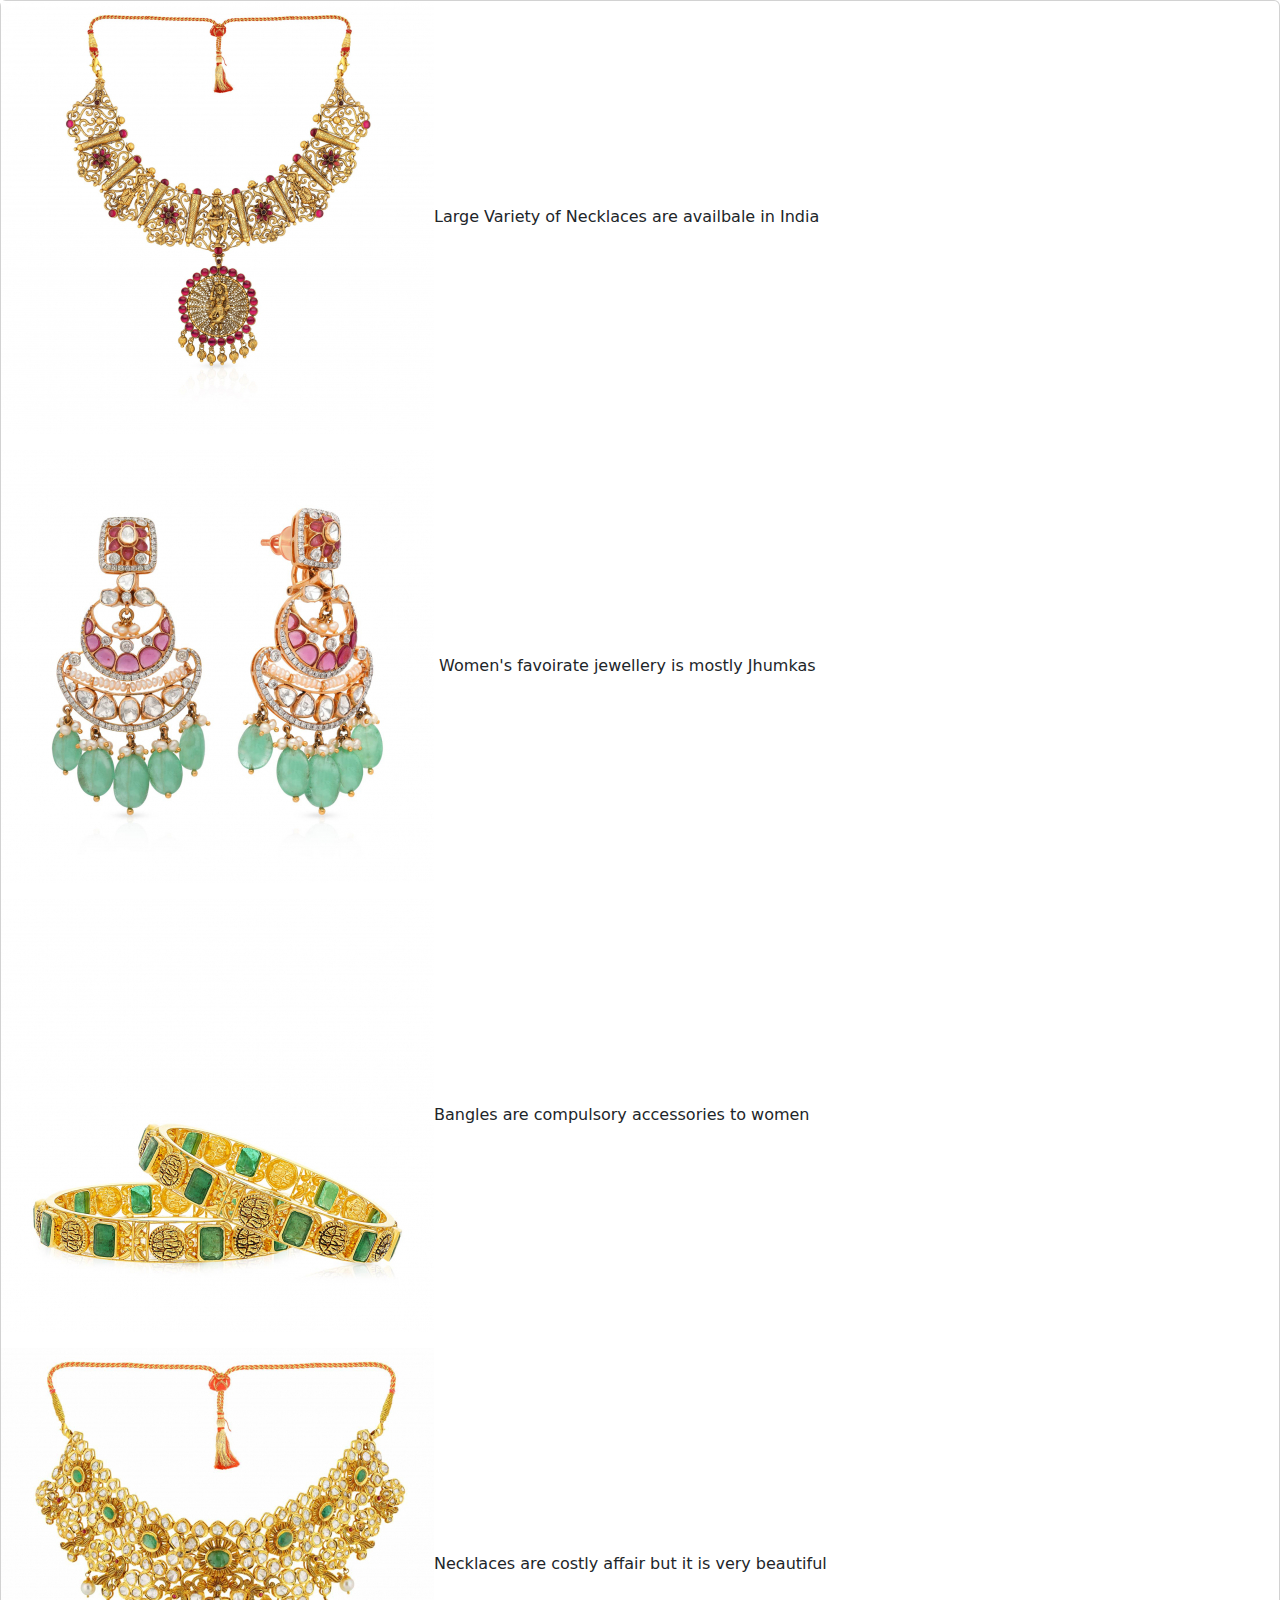
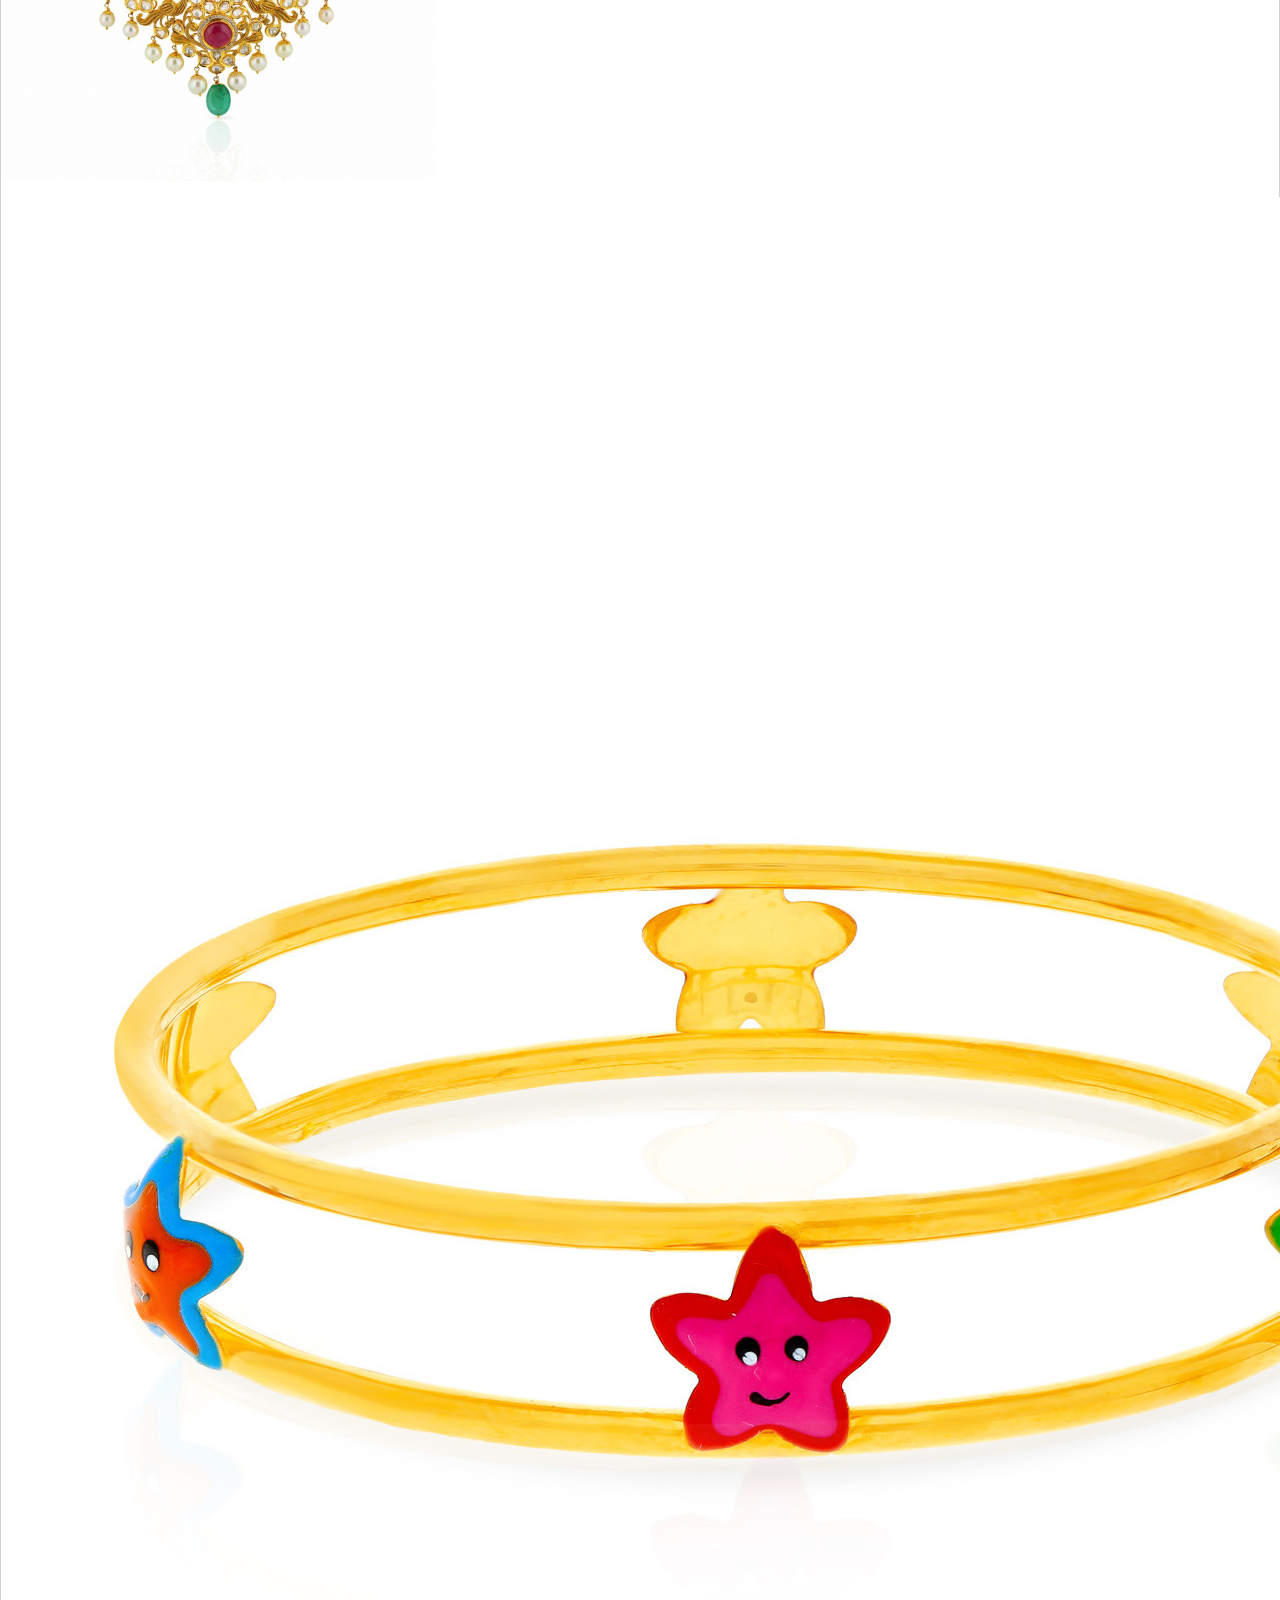
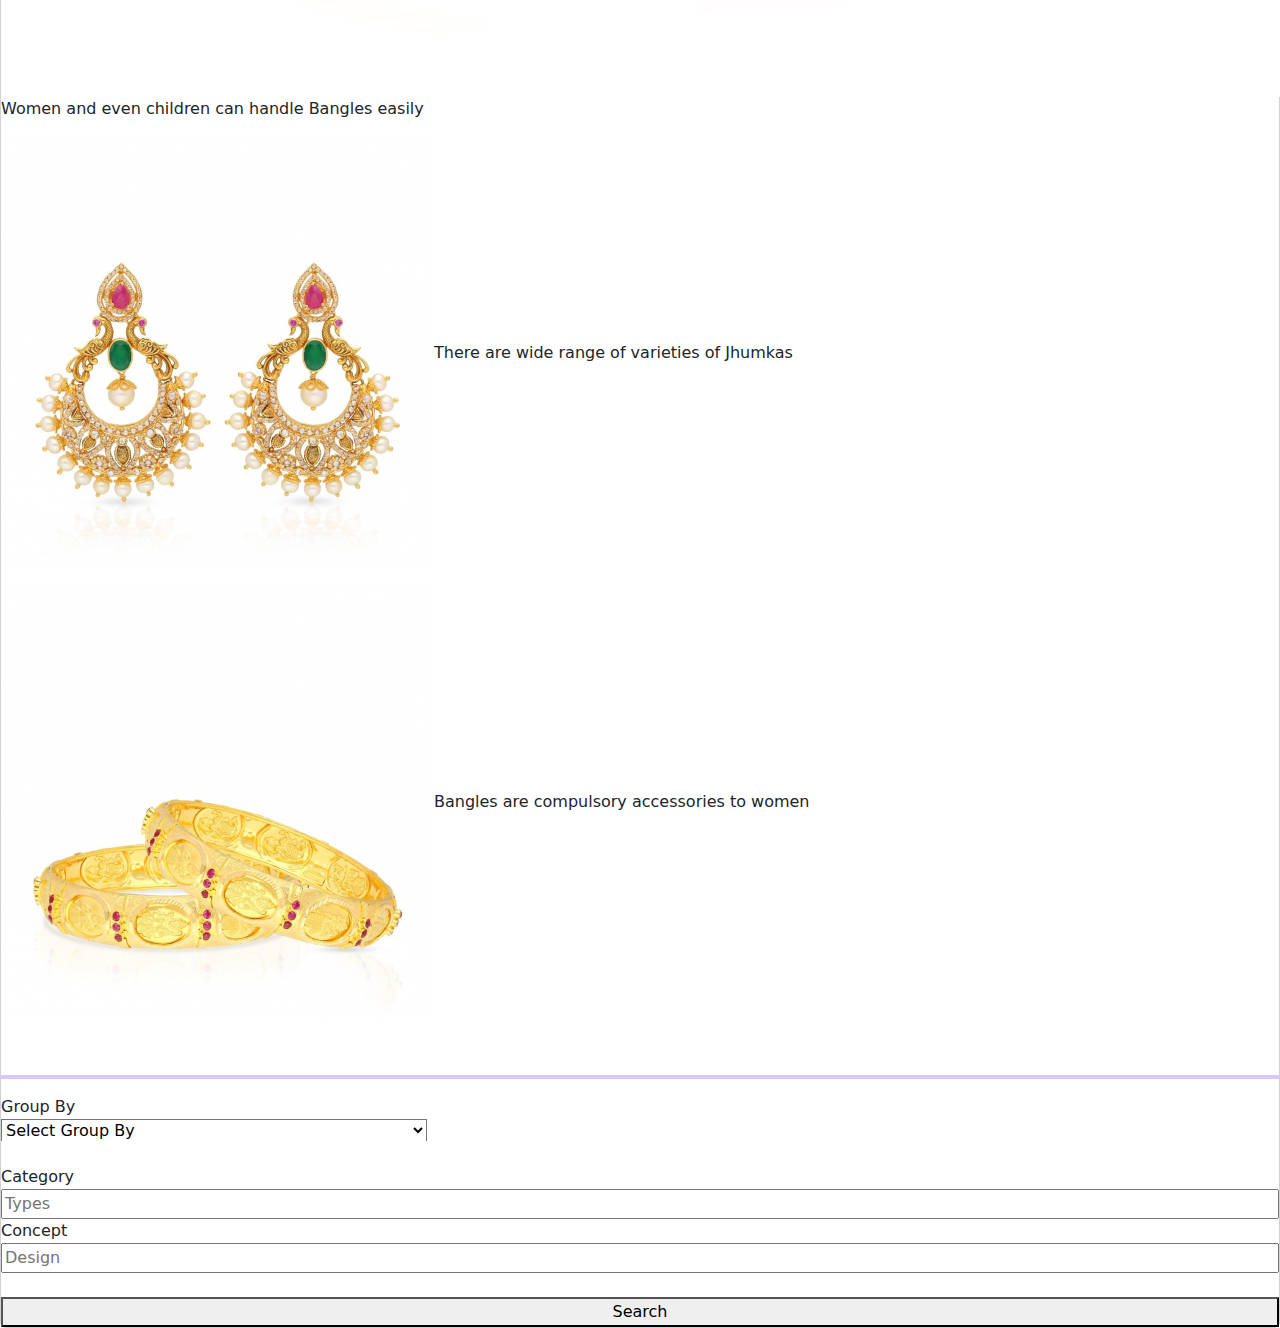
<file: bangles.html>
<!DOCTYPE html>
<html lang="en">
<head>
    <meta charset="UTF-8">
    <meta name="viewport" content="width=device-width, initial-scale=1.0">
    <link href="https://cdn.jsdelivr.net/npm/bootstrap@5.3.0/dist/css/bootstrap.min.css" rel="stylesheet">
    <link rel="stylesheet" type="text/css" href="style2.css">
  <script src="https://cdn.jsdelivr.net/npm/bootstrap@5.3.0/dist/js/bootstrap.bundle.min.js"></script>
    <title>Bangles</title>
</head>
<body>
    <div class="card">

          <p class="text1">
            <img src="1.jpg" alt="jewlery">Large Variety of Necklaces are availbale in India
          </p>
    
          <p class="text2">
            <img src="2.jpg" alt="jewlery"> Women's favoirate jewellery is mostly Jhumkas
          </p>
    
          <p class="text3">
            <img src="3.jpg" alt="jewlery">Bangles are compulsory accessories to women
          </p>
    
          <p class="text4">
            <img src="4.jpg" alt="jewlery">Necklaces are costly affair but it is very beautiful
          </p>
    
          <p class="text5">
            <img src="5.jpg" alt="jewlery">Women and even children can handle Bangles easily
          </p>
    
          <p class="text6">
            <img src="6.jpg" alt="jewlery">There are wide range of varieties of Jhumkas
          </p>
    
          <p class="text7">
            <img src="7.jpg" alt="jewlery">Bangles are compulsory accessories to women
          </p>
          <br>
          <hr class="hr2">
          <label for="html">Group By</label>
          <select class="col-md-4" id="cartlist" onchange="showLoader('10%'); priceCost();clearFun();hideLoader();">
            <option>Select Group By</option>
            <option value="text">Gold</option>
            <option value="text">Silver</option>
            <option value="text">Diamond</option>
            <option value="text">Platinum</option>
           </select>
          <br>
          <label for="html">Category</label>
          <input type="text" id="product" name="productNo" placeholder="Types">
          <label for="html">Concept</label>
          <input type="text" id="product" name="productNo" placeholder="Design">
          <br>
          <button type="button" onclick="alert('Please Search GroupBy')">Search</button>
    
    
        </div>
</body>
</html>
</file>
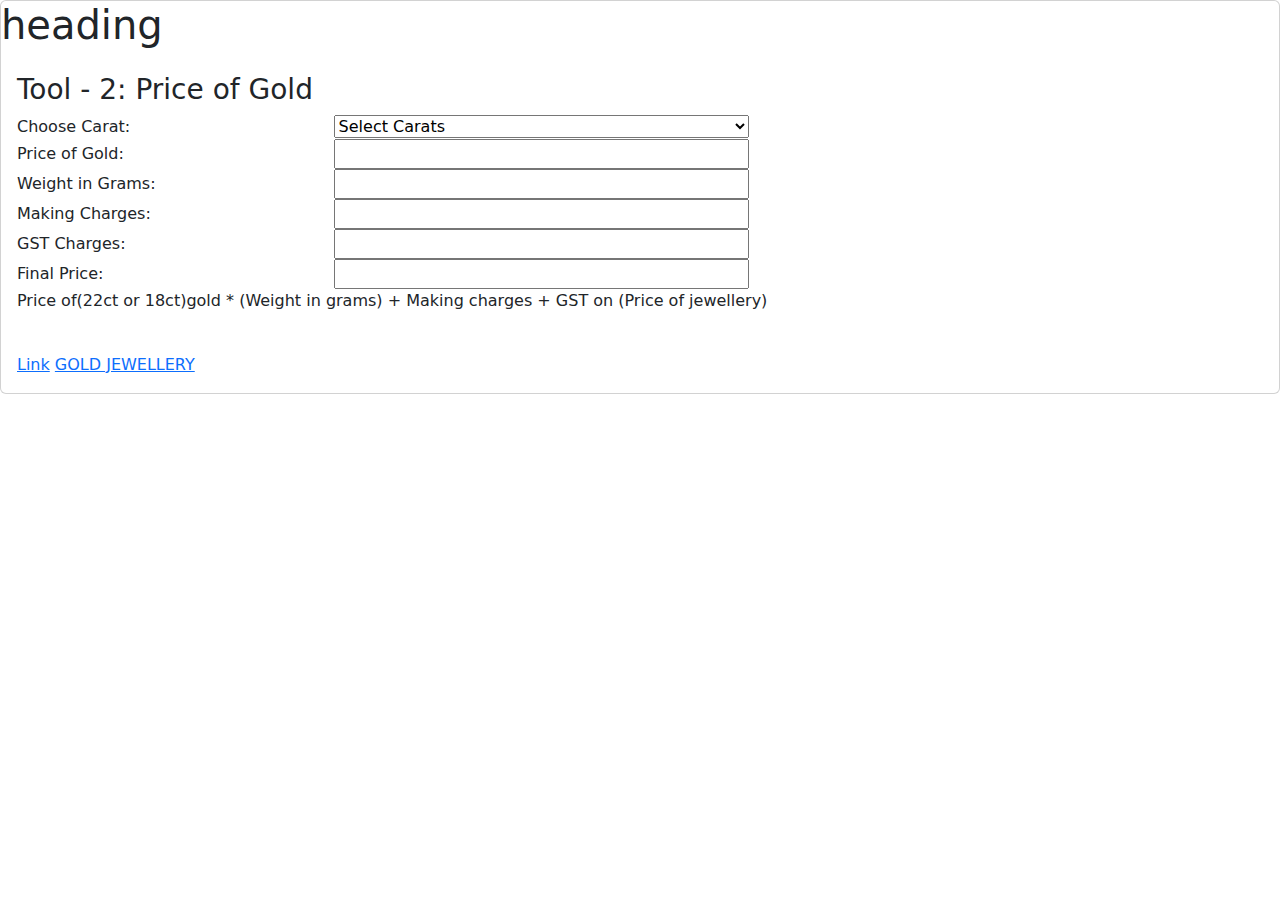
<file: index2.html>
<!DOCTYPE html>
<html lang="en">
<head>
  <meta charset="UTF-8">
  <meta name="viewport" content="width=device-width, initial-scale=1.0">
  <link href="https://cdn.jsdelivr.net/npm/bootstrap@5.3.0/dist/css/bootstrap.min.css" rel="stylesheet">
     <script src="https://cdn.jsdelivr.net/npm/bootstrap@5.3.0/dist/js/bootstrap.bundle.min.js">
     </script>
   
   <script type="text/javascript" src="script.js"></script>
  <title>Document</title>
</head>
<body>
  <div class="card">
    <h1>heading</h1>
    <div class="card-body">
  <form class="form2">
    <h3>Tool - 2: Price of Gold</h3>
 
    <label class="col-md-3">Choose Carat:</label>
    <select class="col-md-4" id="cartlist" onchange="showLoader('10%'); priceCost1();clearFun();hideLoader();">
      <option>Select Carats</option>
      <option value="24">24</option>
      <option value="22">22</option>
      <option value="20">20</option>
      <option value="18">18</option>
    </select>
    <br>
 
    <label class="col-md-3">Price of Gold:</label>
    <input class="col-md-4" type="text" id="pricein" onkeyup="priceCost1()">
    <br>
 
    <label class="col-md-3">Weight in Grams:</label>
    <input type="text" id="result" class="col-md-4">
 
    <br>
    <label class="col-md-3">Making Charges:</label>
    <input type="text" id="result" class="col-md-4">
    
    <br>
    <label class="col-md-3">GST Charges:</label>
    <input type="text" id="result" class="col-md-4">
 
    <br>
    <label class="col-md-3">Final Price:</label>
    <input type="text" id="result" class="col-md-4">
    <br>
    <p> Price of(22ct or 18ct)gold * (Weight in grams) + Making charges + GST on (Price of jewellery)</p>
    <br>
  </form>
  <a href="javascript:void(0)">Link</a>
  <a href="javascript:void(0);" onclick="showOrHideCategory('jewellery');">GOLD JEWELLERY</a>
  
</div>
</div>
</body>
</html>
</file>
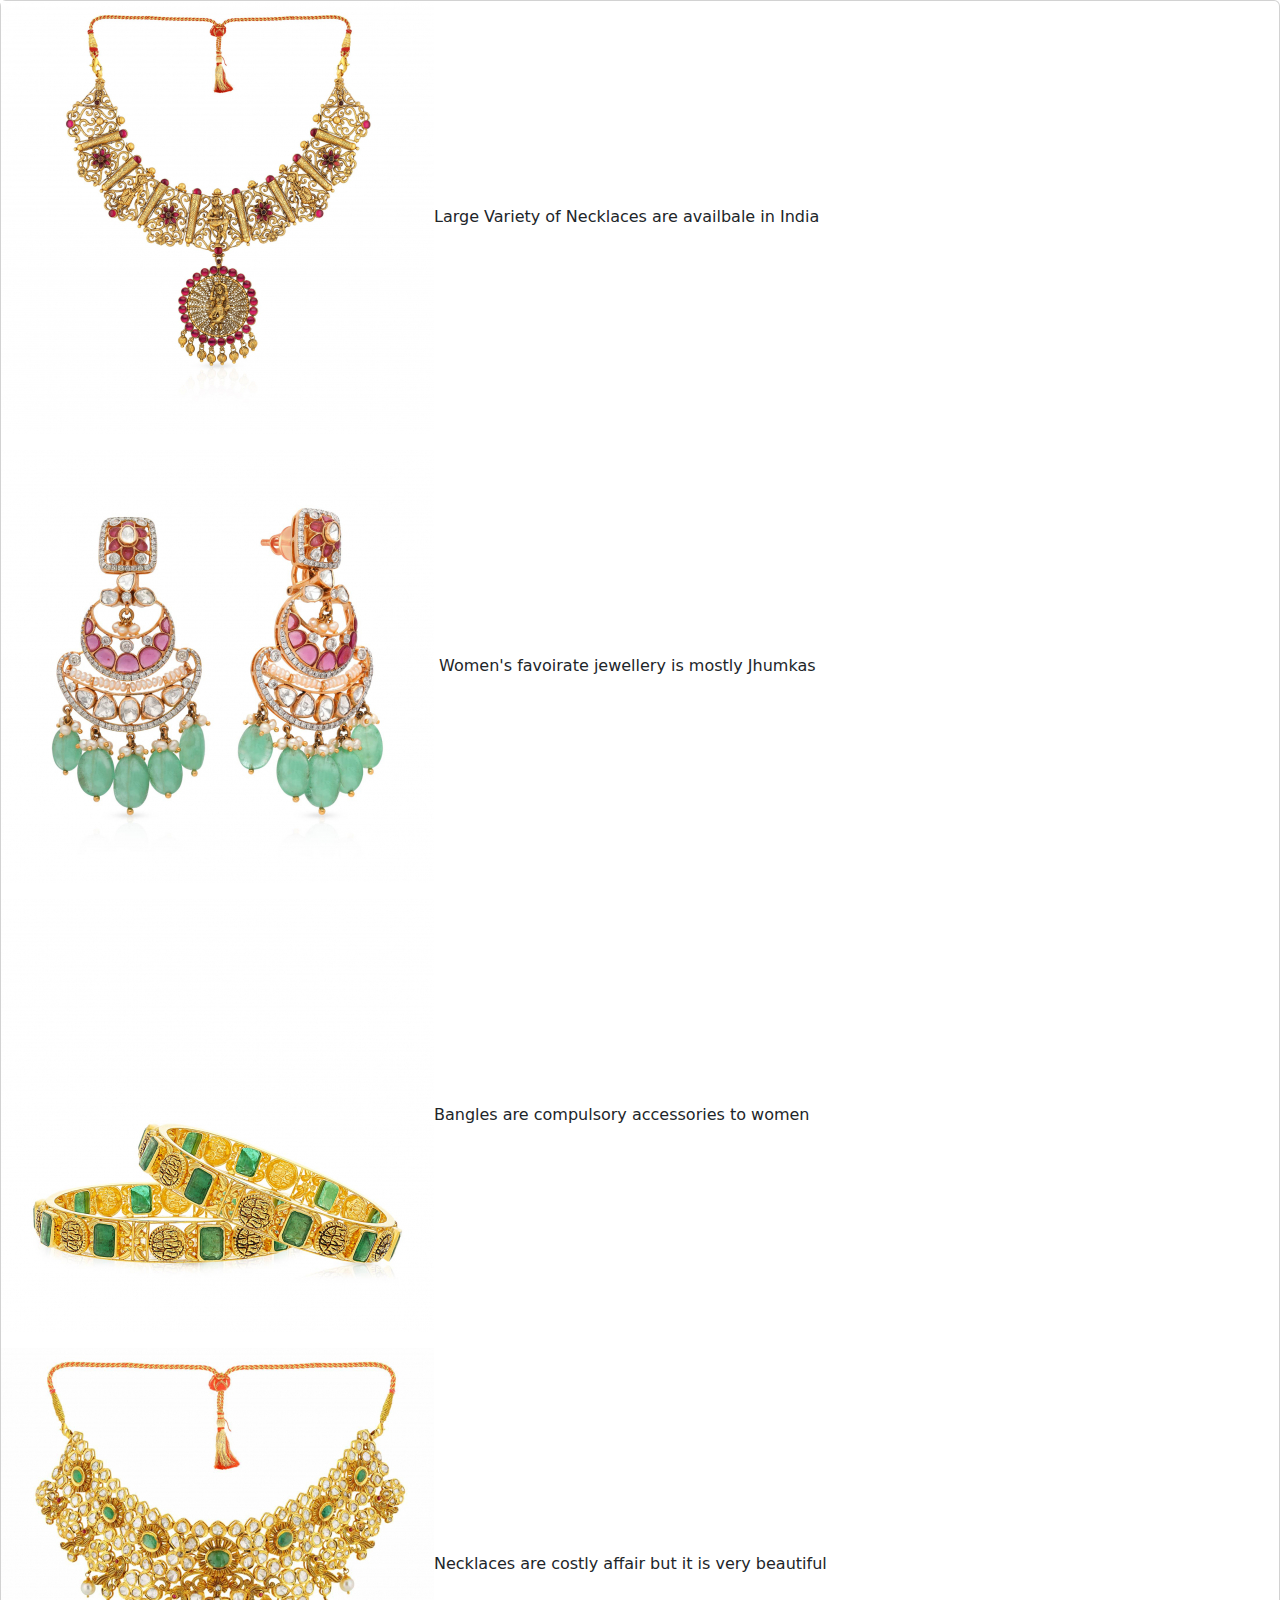
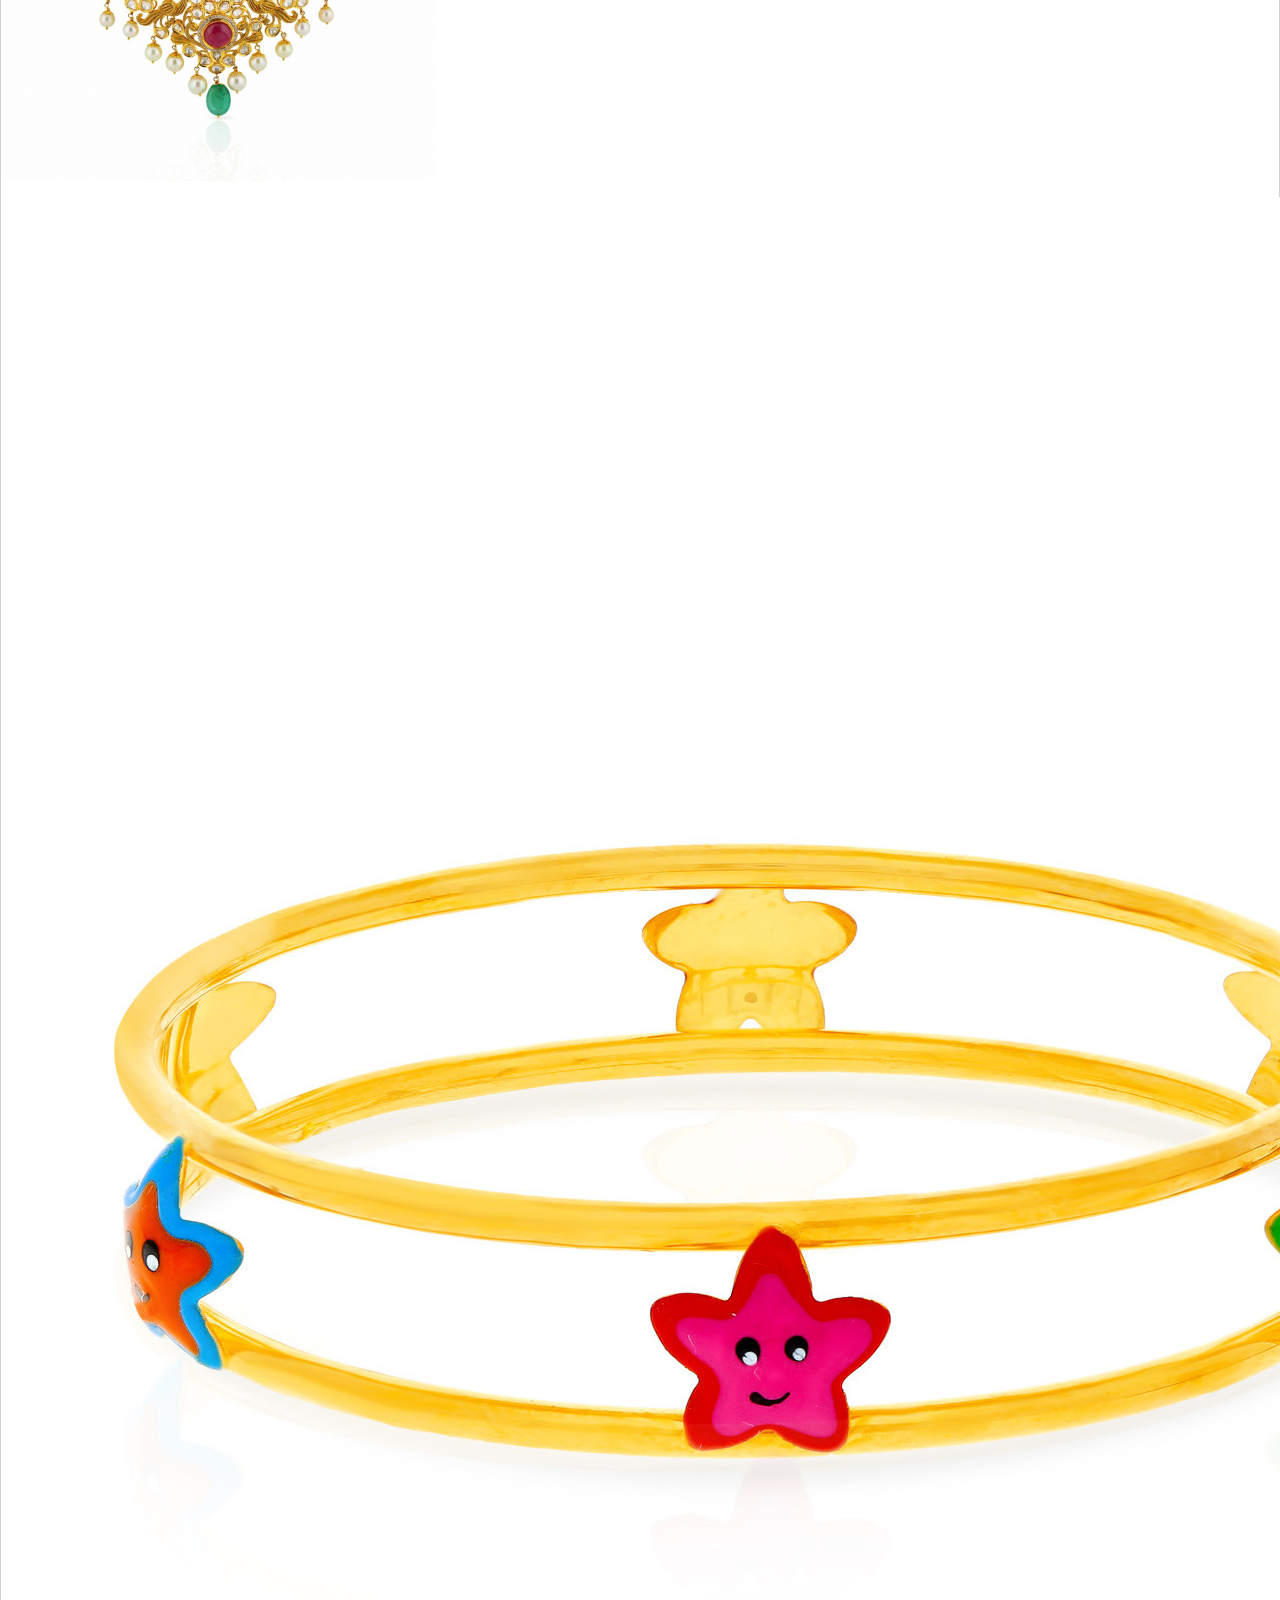
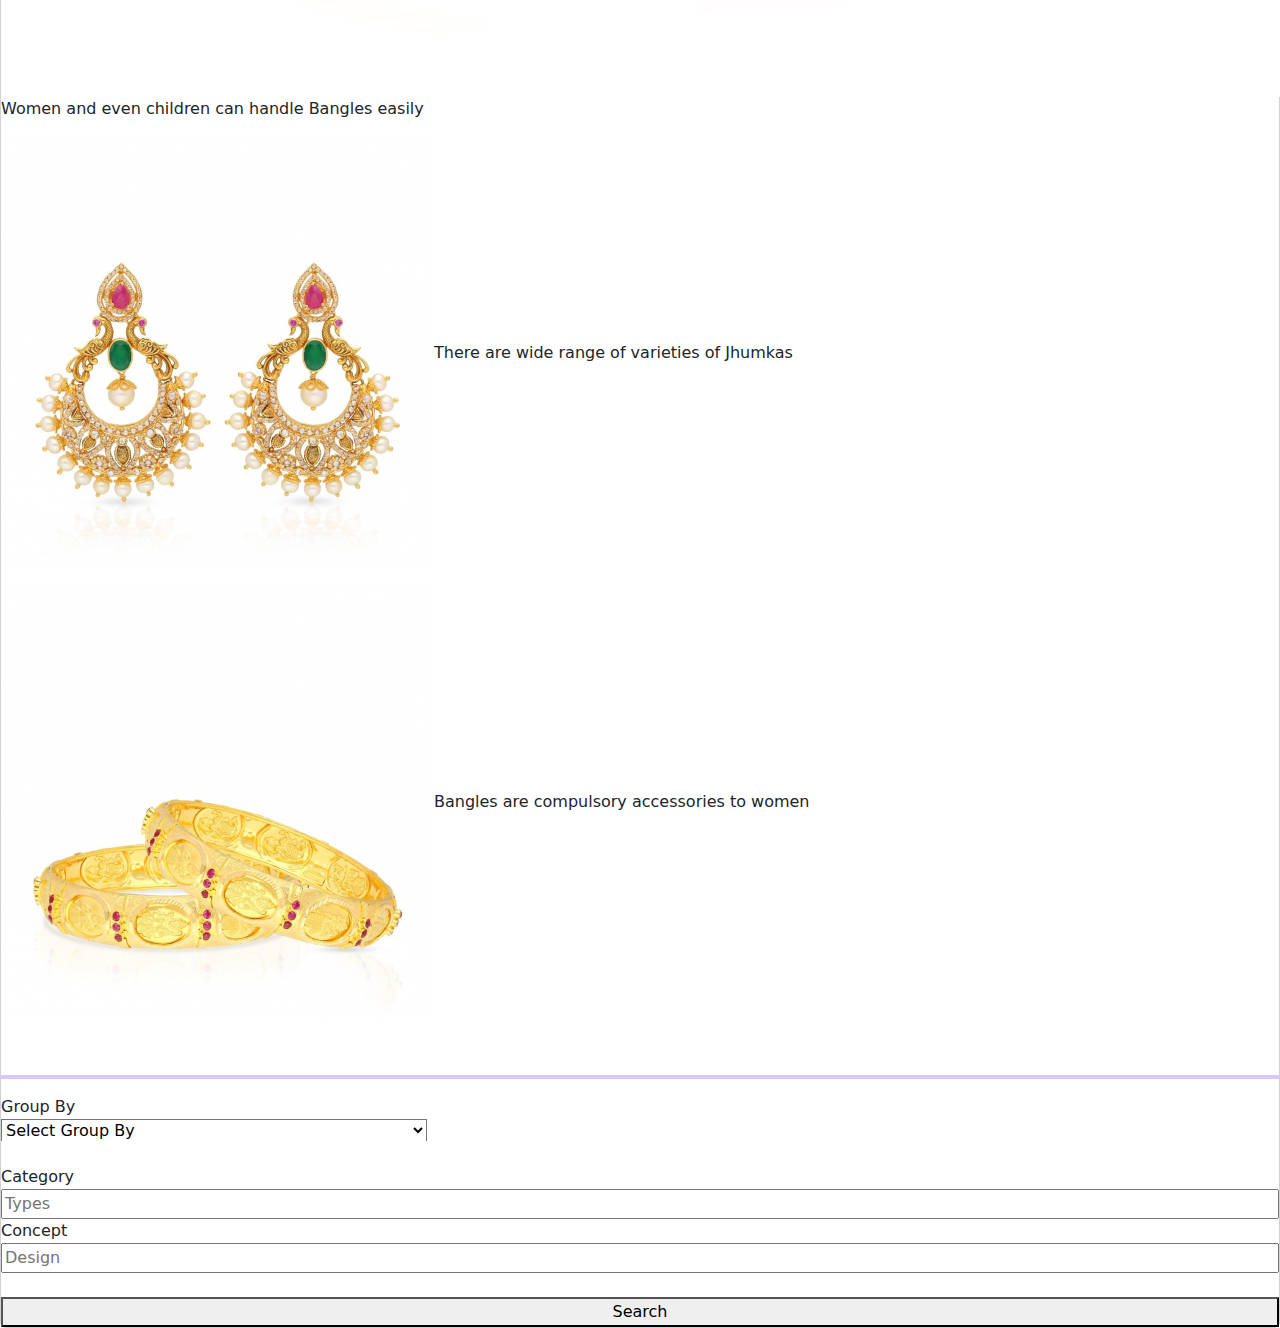
<file: jewelery.html>
<!DOCTYPE html>
<html lang="en">
<head>
    <meta charset="UTF-8">
    <meta name="viewport" content="width=device-width, initial-scale=1.0">
    <link href="https://cdn.jsdelivr.net/npm/bootstrap@5.3.0/dist/css/bootstrap.min.css" rel="stylesheet">
    <link rel="stylesheet" type="text/css" href="style2.css">
  <script src="https://cdn.jsdelivr.net/npm/bootstrap@5.3.0/dist/js/bootstrap.bundle.min.js"></script>
    <title>Jewelery</title>
</head>
<body>
    <div class="card">

          <p class="text1">
            <img src="1.jpg" alt="jewlery">Large Variety of Necklaces are availbale in India
          </p>
    
          <p class="text2">
            <img src="2.jpg" alt="jewlery"> Women's favoirate jewellery is mostly Jhumkas
          </p>
    
          <p class="text3">
            <img src="3.jpg" alt="jewlery">Bangles are compulsory accessories to women
          </p>
    
          <p class="text4">
            <img src="4.jpg" alt="jewlery">Necklaces are costly affair but it is very beautiful
          </p>
    
          <p class="text5">
            <img src="5.jpg" alt="jewlery">Women and even children can handle Bangles easily
          </p>
    
          <p class="text6">
            <img src="6.jpg" alt="jewlery">There are wide range of varieties of Jhumkas
          </p>
    
          <p class="text7">
            <img src="7.jpg" alt="jewlery">Bangles are compulsory accessories to women
          </p>
          <br>
          <hr class="hr2">
          <label for="html">Group By</label>
          <select class="col-md-4" id="cartlist" onchange="showLoader('10%'); priceCost();clearFun();hideLoader();">
            <option>Select Group By</option>
            <option value="text">Gold</option>
            <option value="text">Silver</option>
            <option value="text">Diamond</option>
            <option value="text">Platinum</option>
           </select>
          <br>
          <label for="html">Category</label>
          <input type="text" id="product" name="productNo" placeholder="Types">
          <label for="html">Concept</label>
          <input type="text" id="product" name="productNo" placeholder="Design">
          <br>
          <button type="button" onclick="alert('Please Search GroupBy')">Search</button>
    
    
        </div>
</body>
</html>
</file>
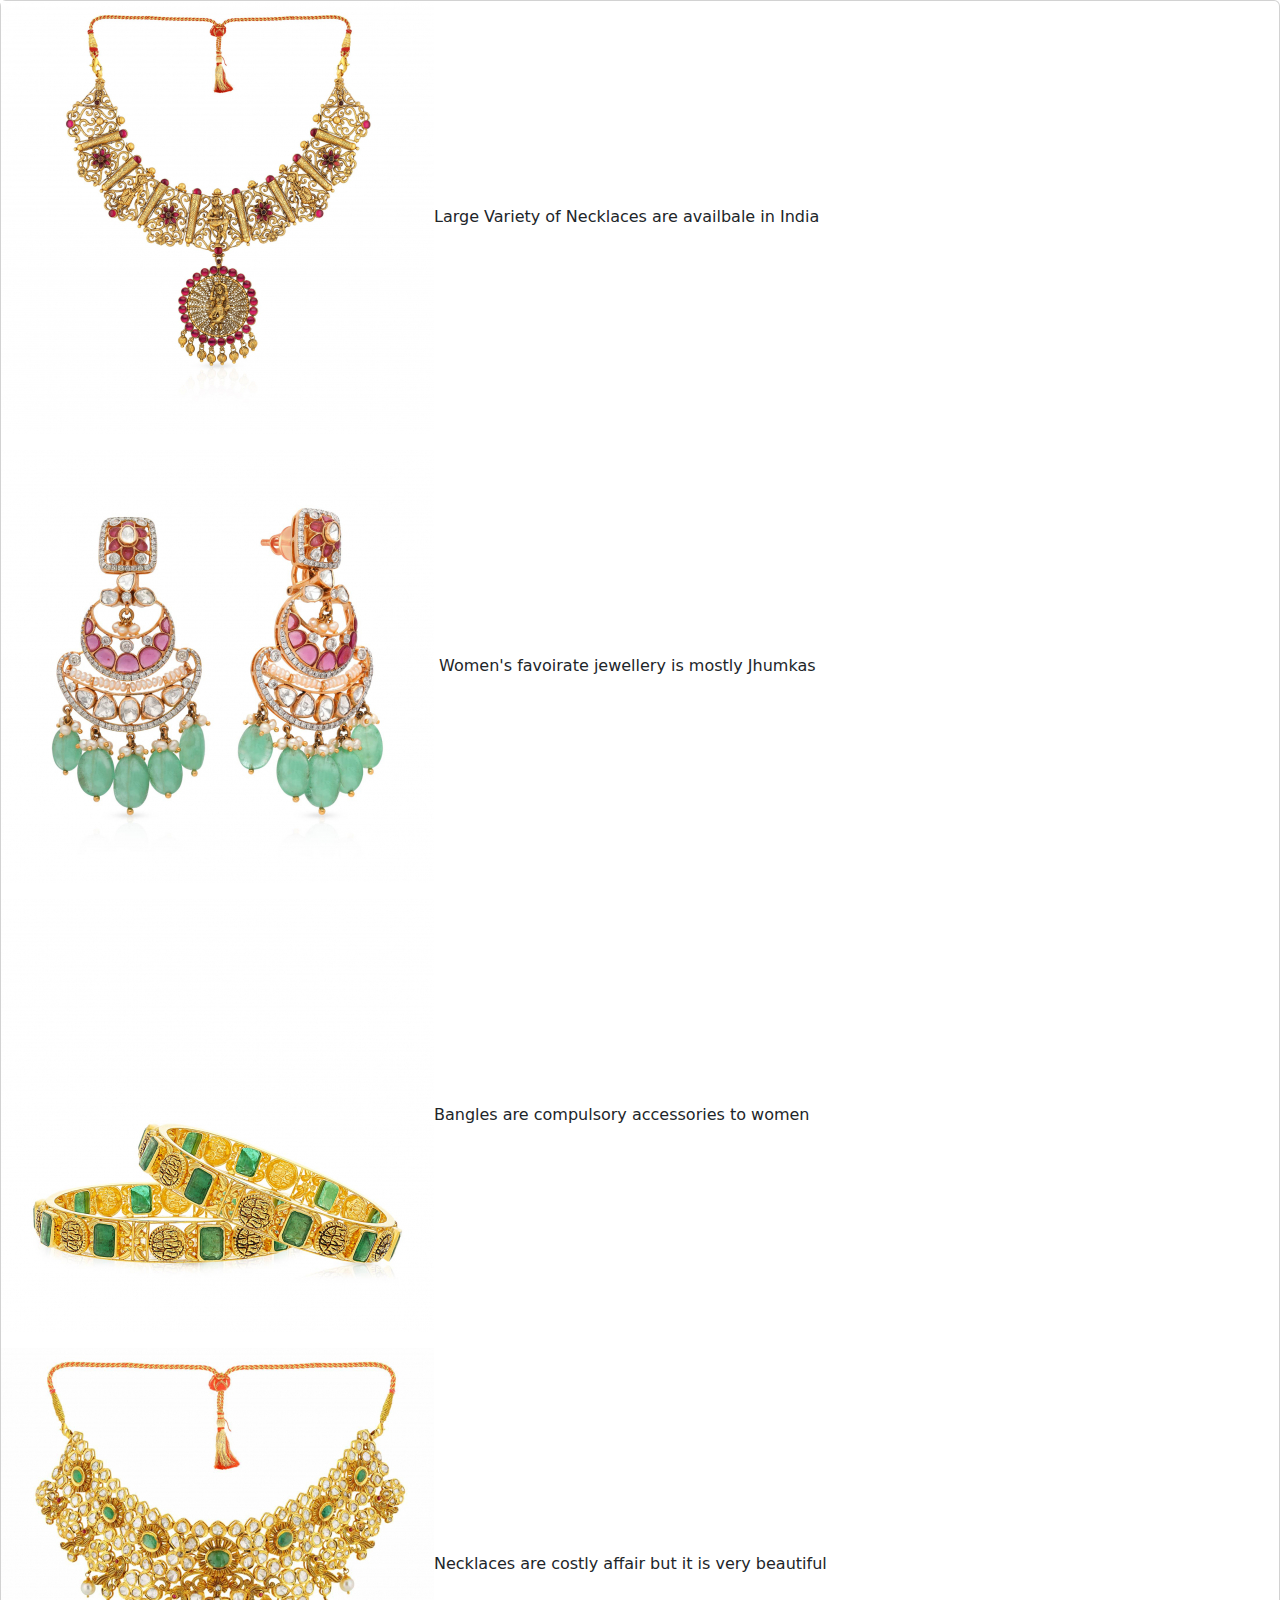
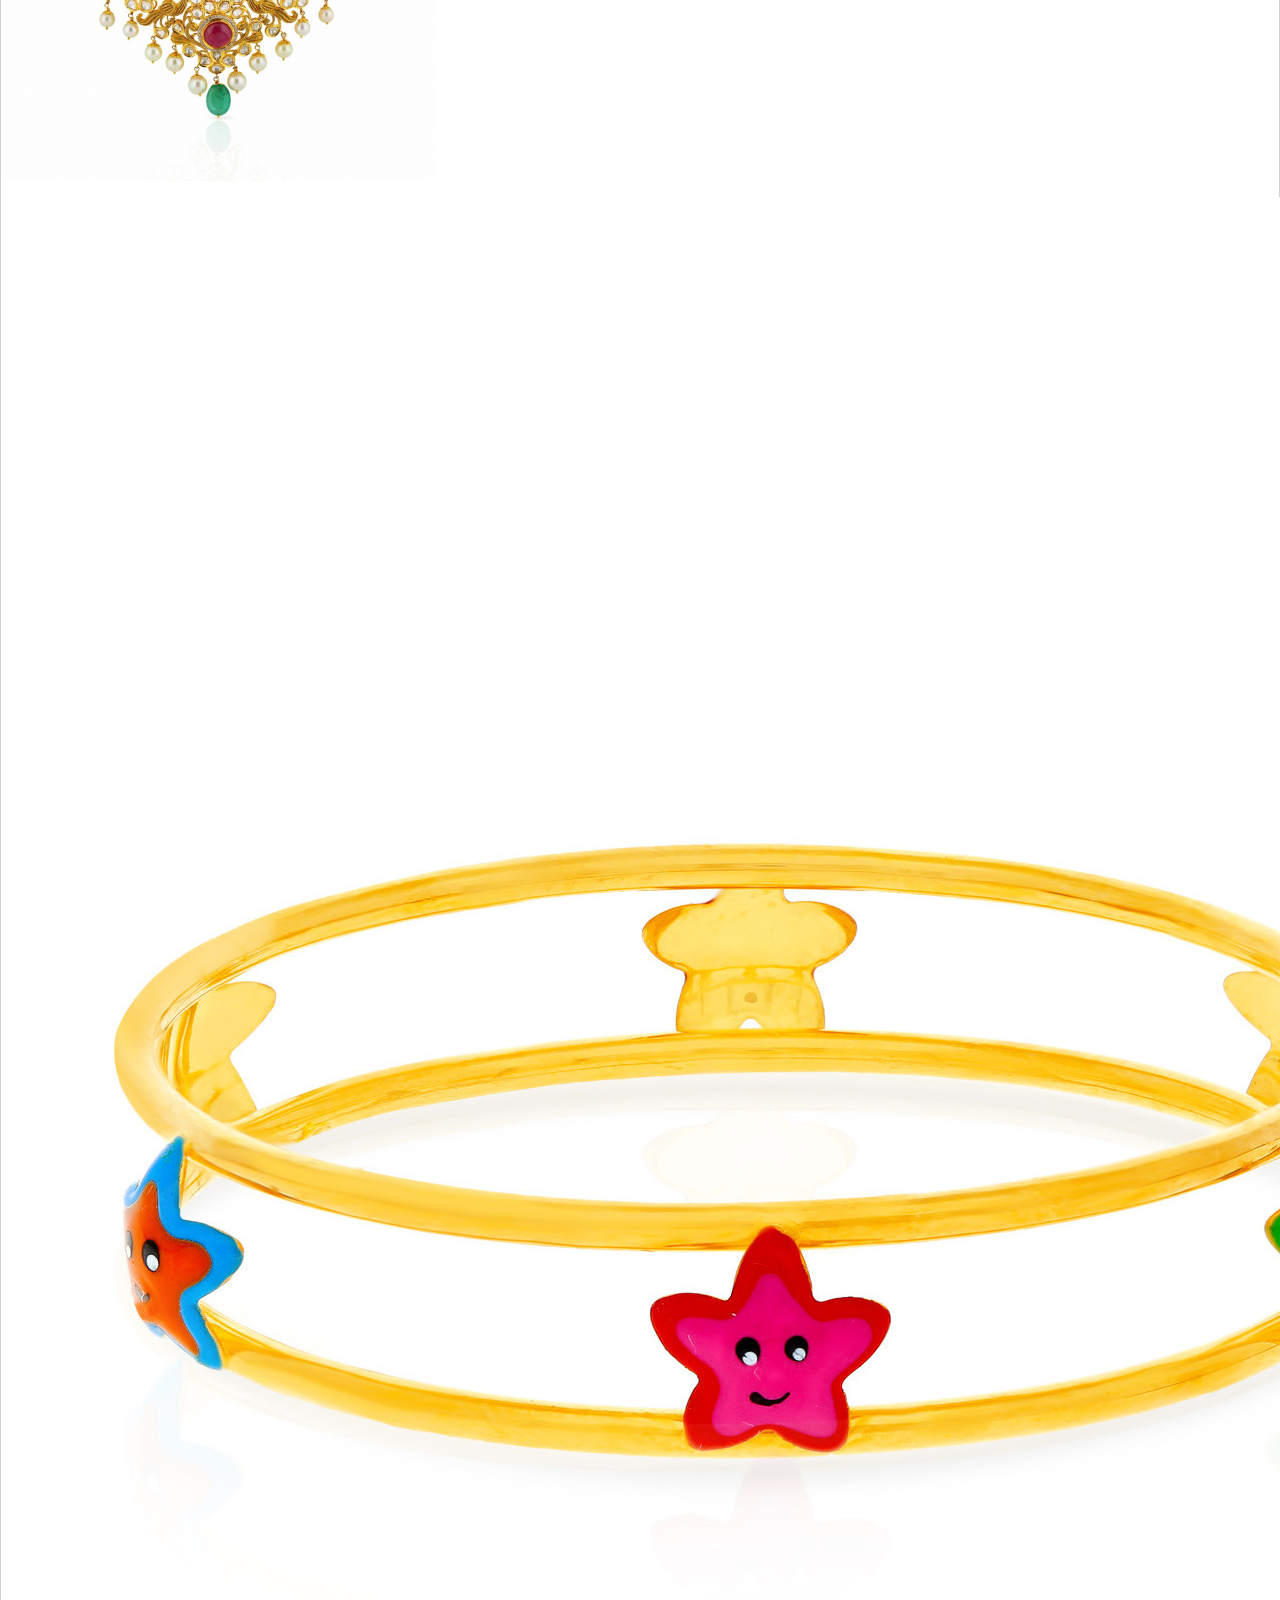
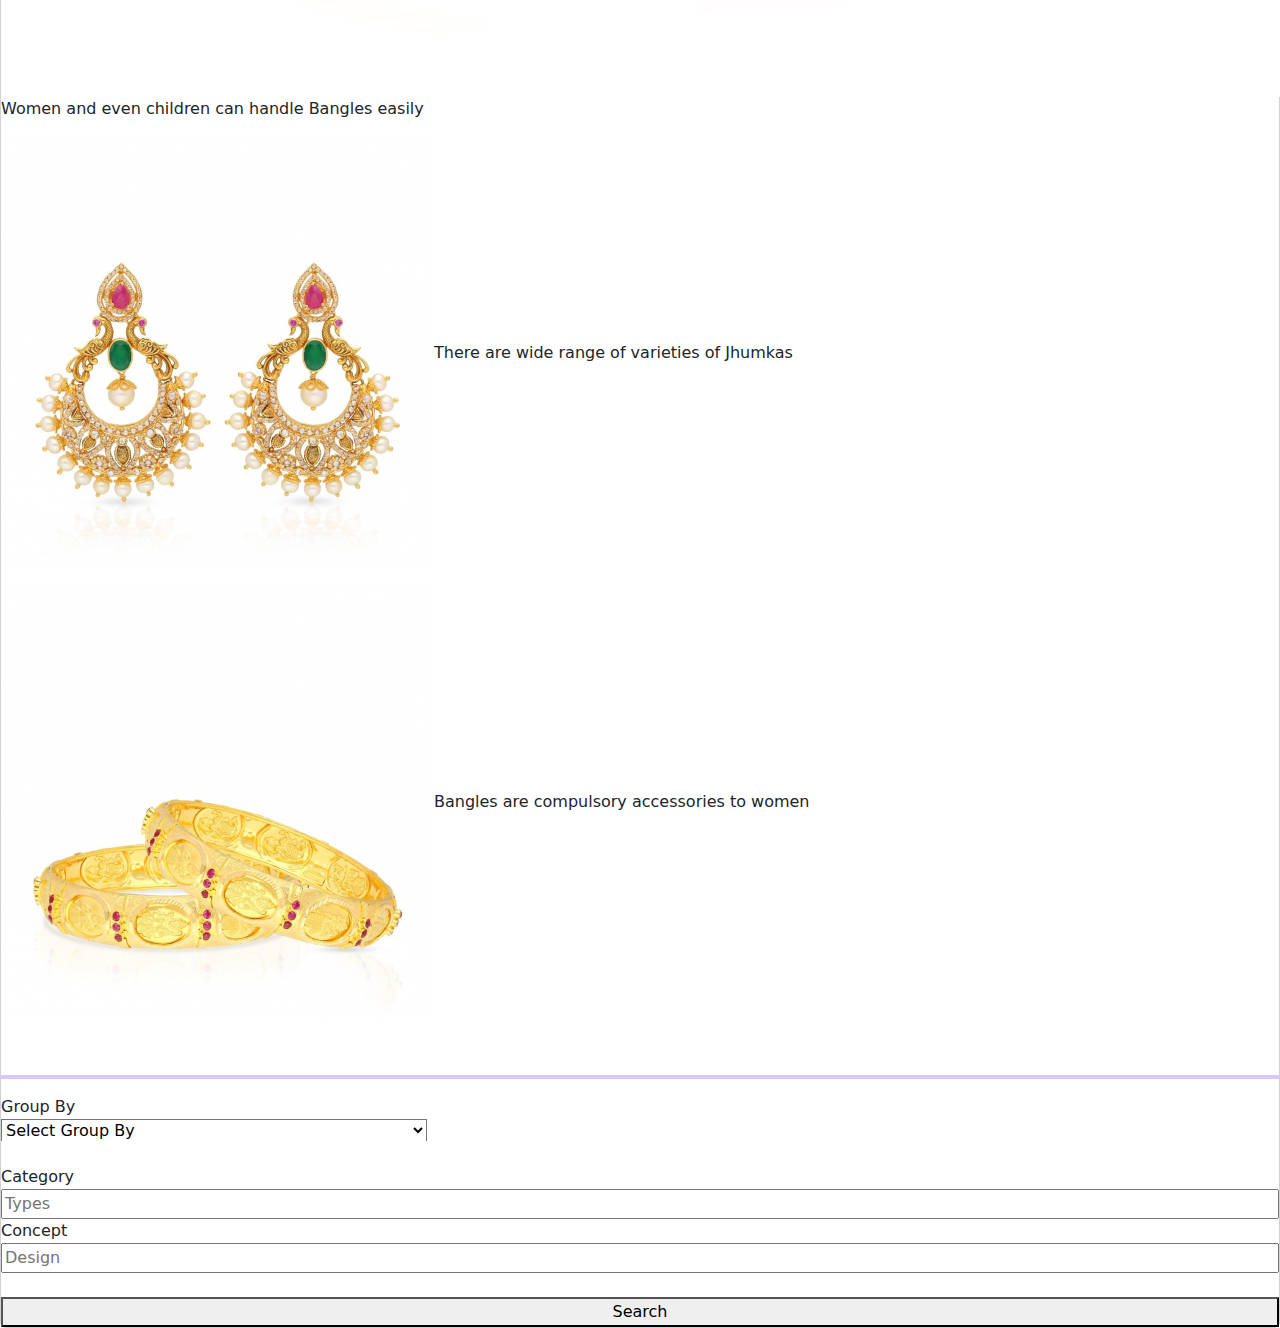
<file: jhumkas.html>
<!DOCTYPE html>
<html lang="en">
<head>
    <meta charset="UTF-8">
    <meta name="viewport" content="width=device-width, initial-scale=1.0">
    <link href="https://cdn.jsdelivr.net/npm/bootstrap@5.3.0/dist/css/bootstrap.min.css" rel="stylesheet">
    <link rel="stylesheet" type="text/css" href="style2.css">
  <script src="https://cdn.jsdelivr.net/npm/bootstrap@5.3.0/dist/js/bootstrap.bundle.min.js"></script>
    <title>Jhumkas</title>
</head>
<body>
    <div class="card">

          <p class="text1">
            <img src="1.jpg" alt="jewlery">Large Variety of Necklaces are availbale in India
          </p>
    
          <p class="text2">
            <img src="2.jpg" alt="jewlery"> Women's favoirate jewellery is mostly Jhumkas
          </p>
    
          <p class="text3">
            <img src="3.jpg" alt="jewlery">Bangles are compulsory accessories to women
          </p>
    
          <p class="text4">
            <img src="4.jpg" alt="jewlery">Necklaces are costly affair but it is very beautiful
          </p>
    
          <p class="text5">
            <img src="5.jpg" alt="jewlery">Women and even children can handle Bangles easily
          </p>
    
          <p class="text6">
            <img src="6.jpg" alt="jewlery">There are wide range of varieties of Jhumkas
          </p>
    
          <p class="text7">
            <img src="7.jpg" alt="jewlery">Bangles are compulsory accessories to women
          </p>
          <br>
          <hr class="hr2">
          <label for="html">Group By</label>
          <select class="col-md-4" id="cartlist" onchange="showLoader('10%'); priceCost();clearFun();hideLoader();">
            <option>Select Group By</option>
            <option value="text">Gold</option>
            <option value="text">Silver</option>
            <option value="text">Diamond</option>
            <option value="text">Platinum</option>
           </select>
          <br>
          <label for="html">Category</label>
          <input type="text" id="product" name="productNo" placeholder="Types">
          <label for="html">Concept</label>
          <input type="text" id="product" name="productNo" placeholder="Design">
          <br>
          <button type="button" onclick="alert('Please Search GroupBy')">Search</button>
    
    
        </div>
</body>
</html>
</file>
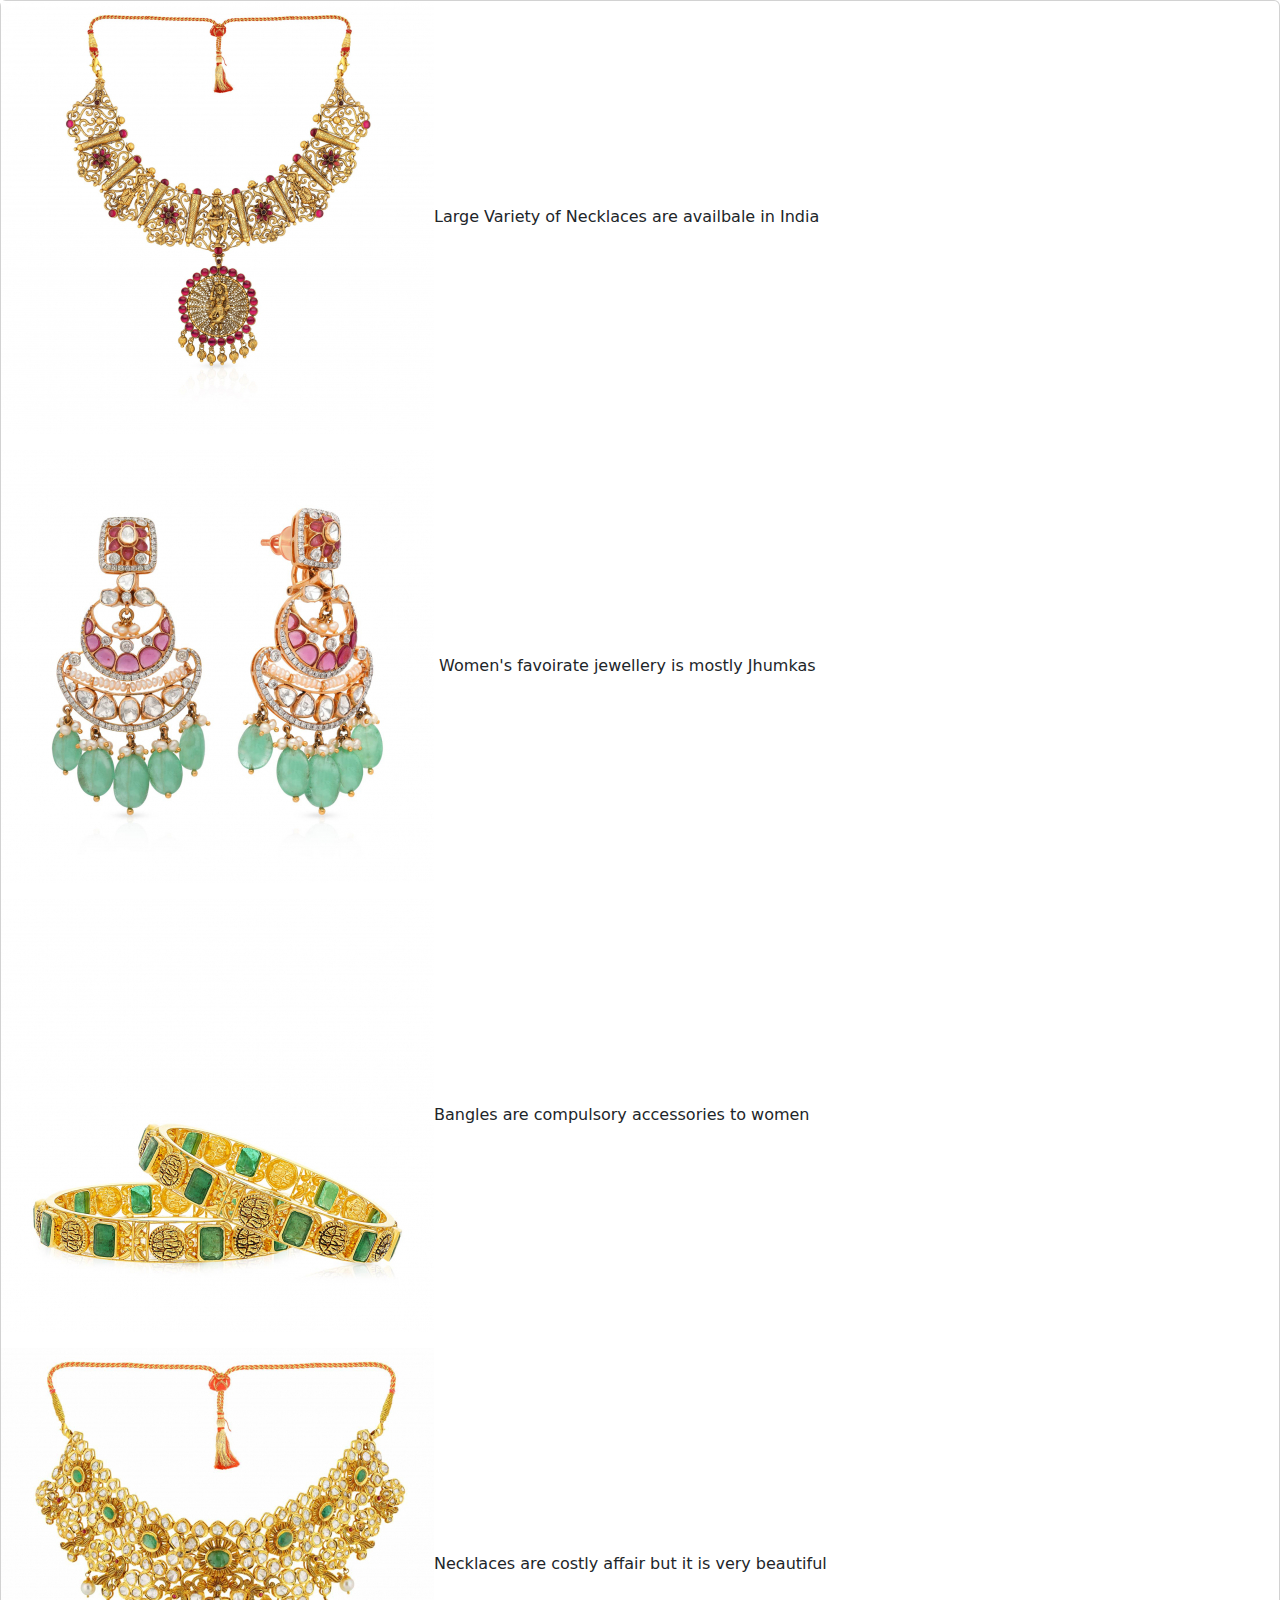
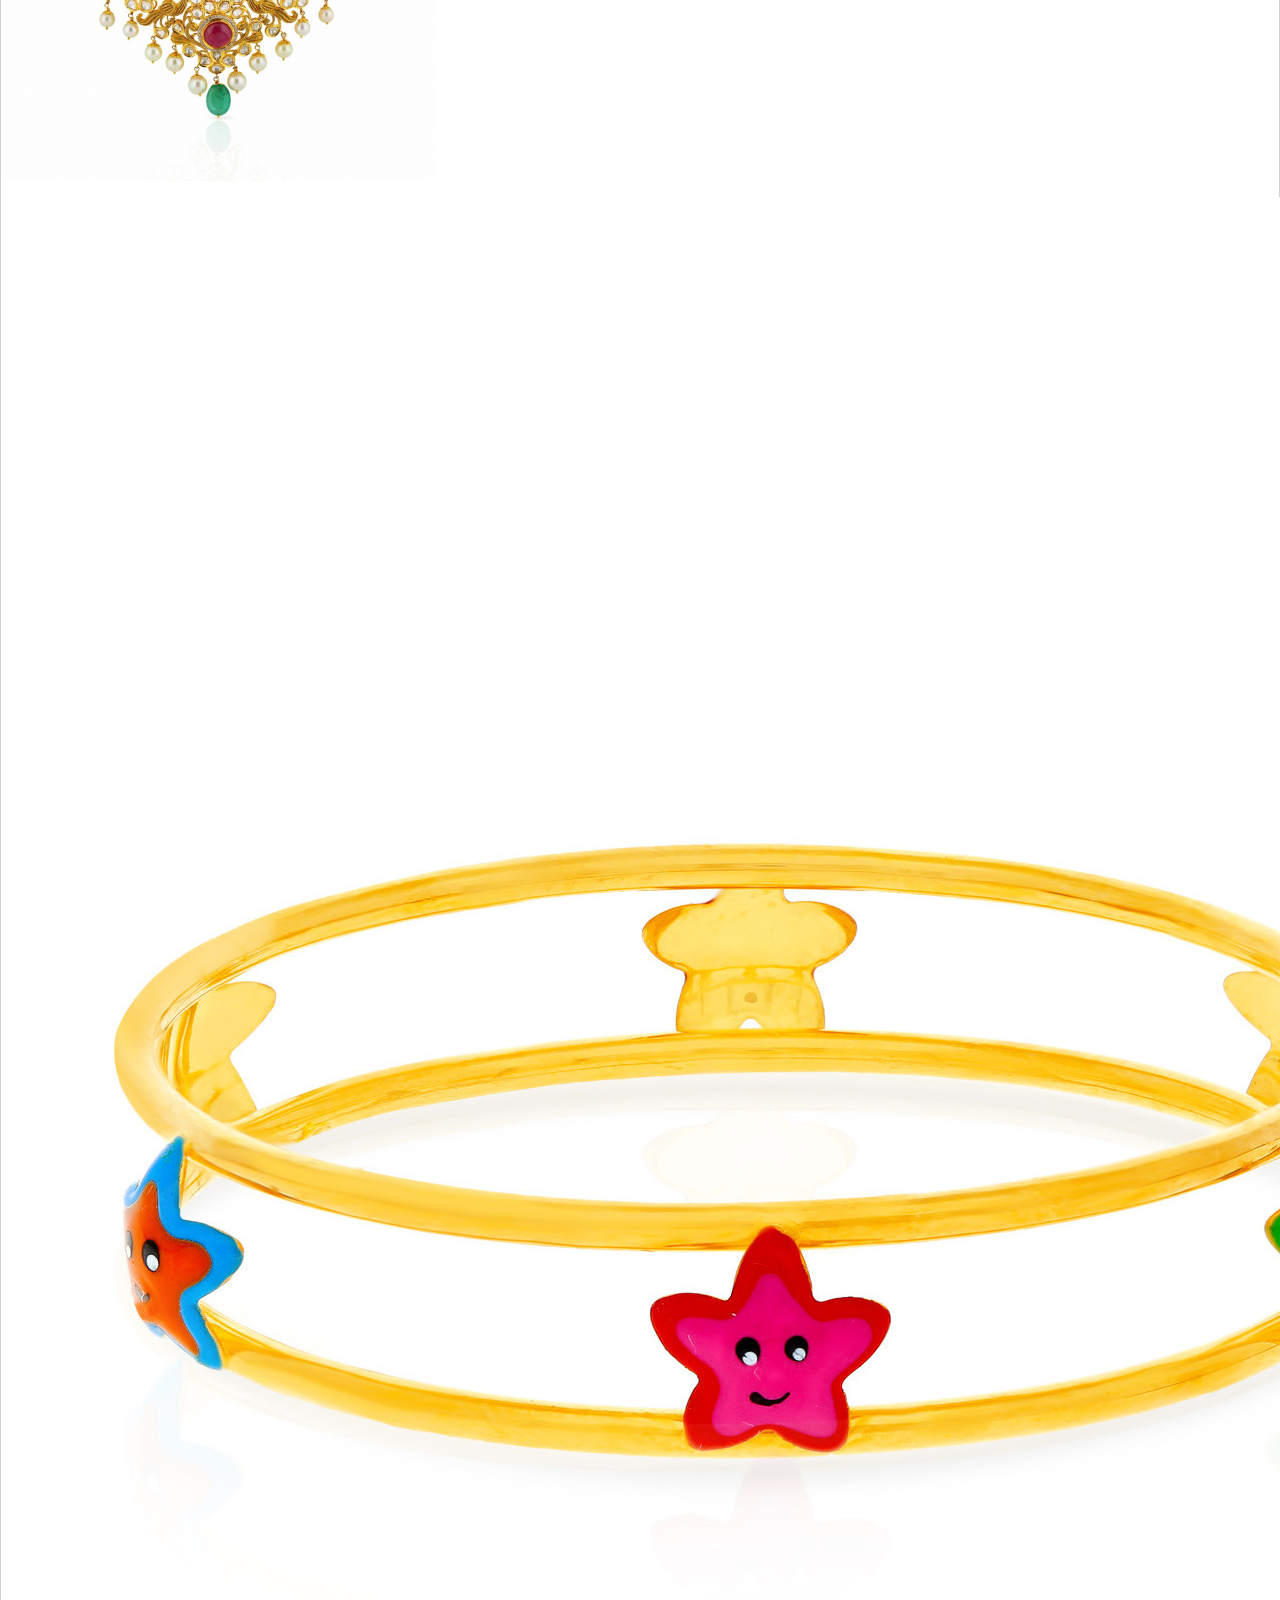
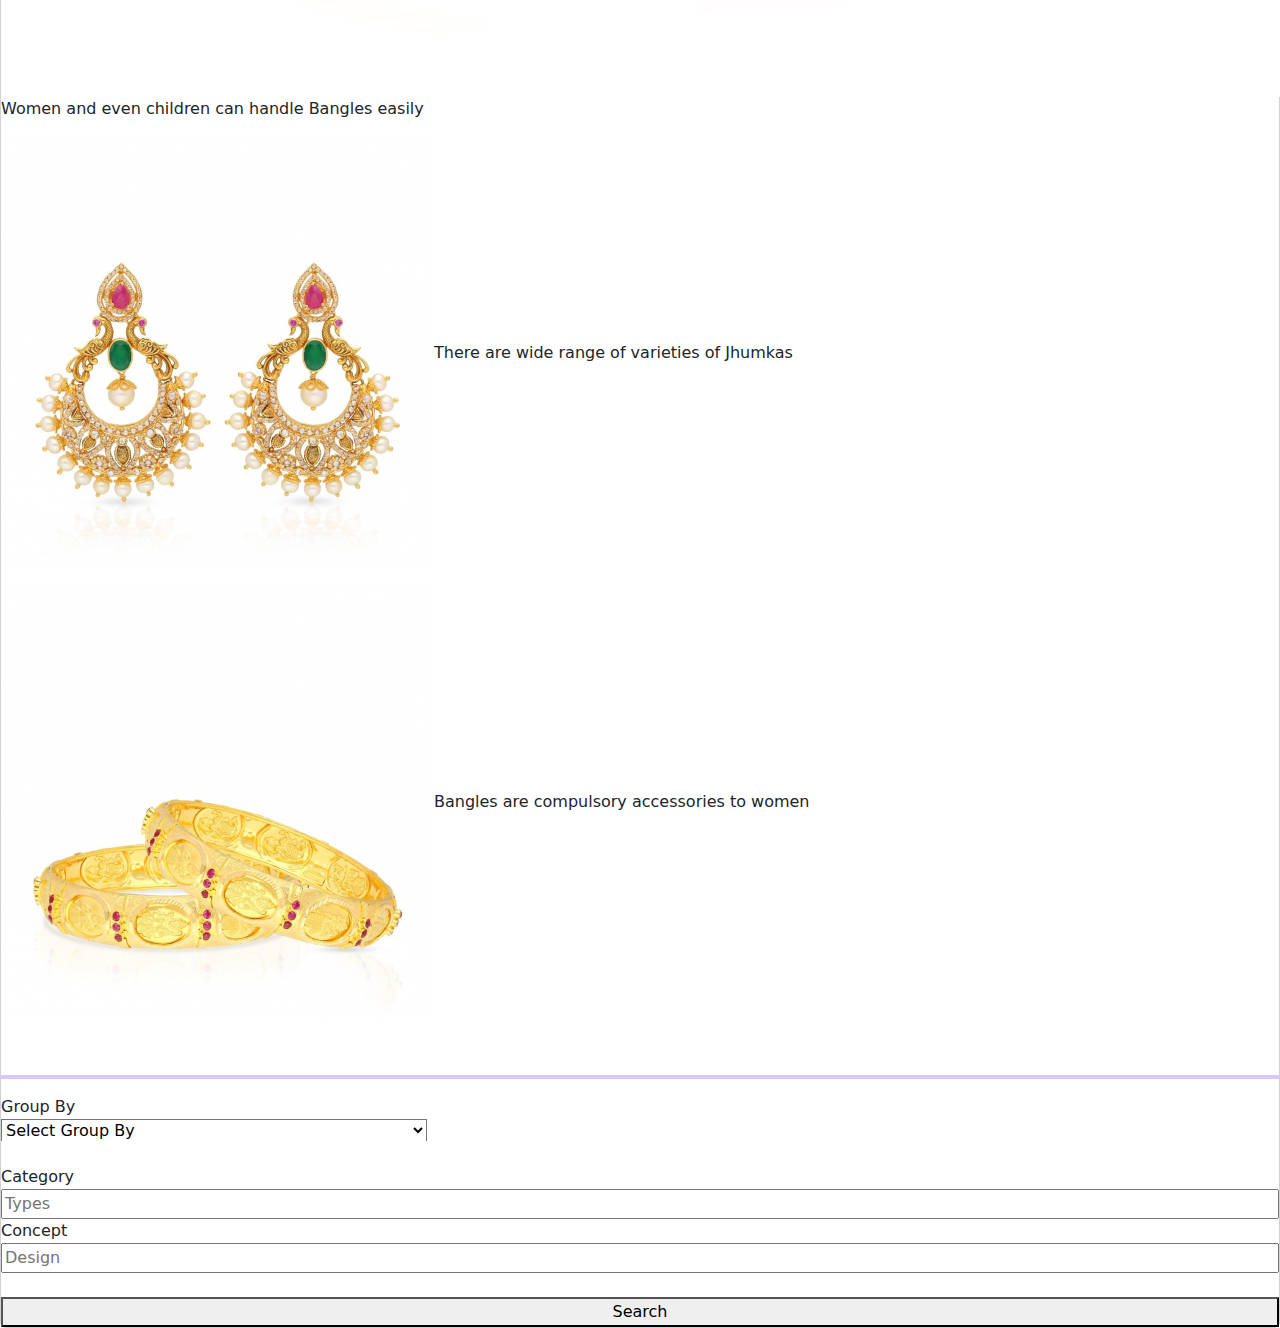
<file: necklaces.html>
<!DOCTYPE html>
<html lang="en">
<head>
    <meta charset="UTF-8">
    <meta name="viewport" content="width=device-width, initial-scale=1.0">
    <link href="https://cdn.jsdelivr.net/npm/bootstrap@5.3.0/dist/css/bootstrap.min.css" rel="stylesheet">
    <link rel="stylesheet" type="text/css" href="style2.css">
  <script src="https://cdn.jsdelivr.net/npm/bootstrap@5.3.0/dist/js/bootstrap.bundle.min.js"></script>
    <title>Necklaces</title>
</head>
<body>
    <div class="card">

          <p class="text1">
            <img src="1.jpg" alt="jewlery">Large Variety of Necklaces are availbale in India
          </p>
    
          <p class="text2">
            <img src="2.jpg" alt="jewlery"> Women's favoirate jewellery is mostly Jhumkas
          </p>
    
          <p class="text3">
            <img src="3.jpg" alt="jewlery">Bangles are compulsory accessories to women
          </p>
    
          <p class="text4">
            <img src="4.jpg" alt="jewlery">Necklaces are costly affair but it is very beautiful
          </p>
    
          <p class="text5">
            <img src="5.jpg" alt="jewlery">Women and even children can handle Bangles easily
          </p>
    
          <p class="text6">
            <img src="6.jpg" alt="jewlery">There are wide range of varieties of Jhumkas
          </p>
    
          <p class="text7">
            <img src="7.jpg" alt="jewlery">Bangles are compulsory accessories to women
          </p>
          <br>
          <hr class="hr2">
          <label for="html">Group By</label>
          <select class="col-md-4" id="cartlist" onchange="showLoader('10%'); priceCost();clearFun();hideLoader();">
            <option>Select Group By</option>
            <option value="text">Gold</option>
            <option value="text">Silver</option>
            <option value="text">Diamond</option>
            <option value="text">Platinum</option>
           </select>
          <br>
          <label for="html">Category</label>
          <input type="text" id="product" name="productNo" placeholder="Types">
          <label for="html">Concept</label>
          <input type="text" id="product" name="productNo" placeholder="Design">
          <br>
          <button type="button" onclick="alert('Please Search GroupBy')">Search</button>
    
    
        </div>
</body>
</html>
</file>
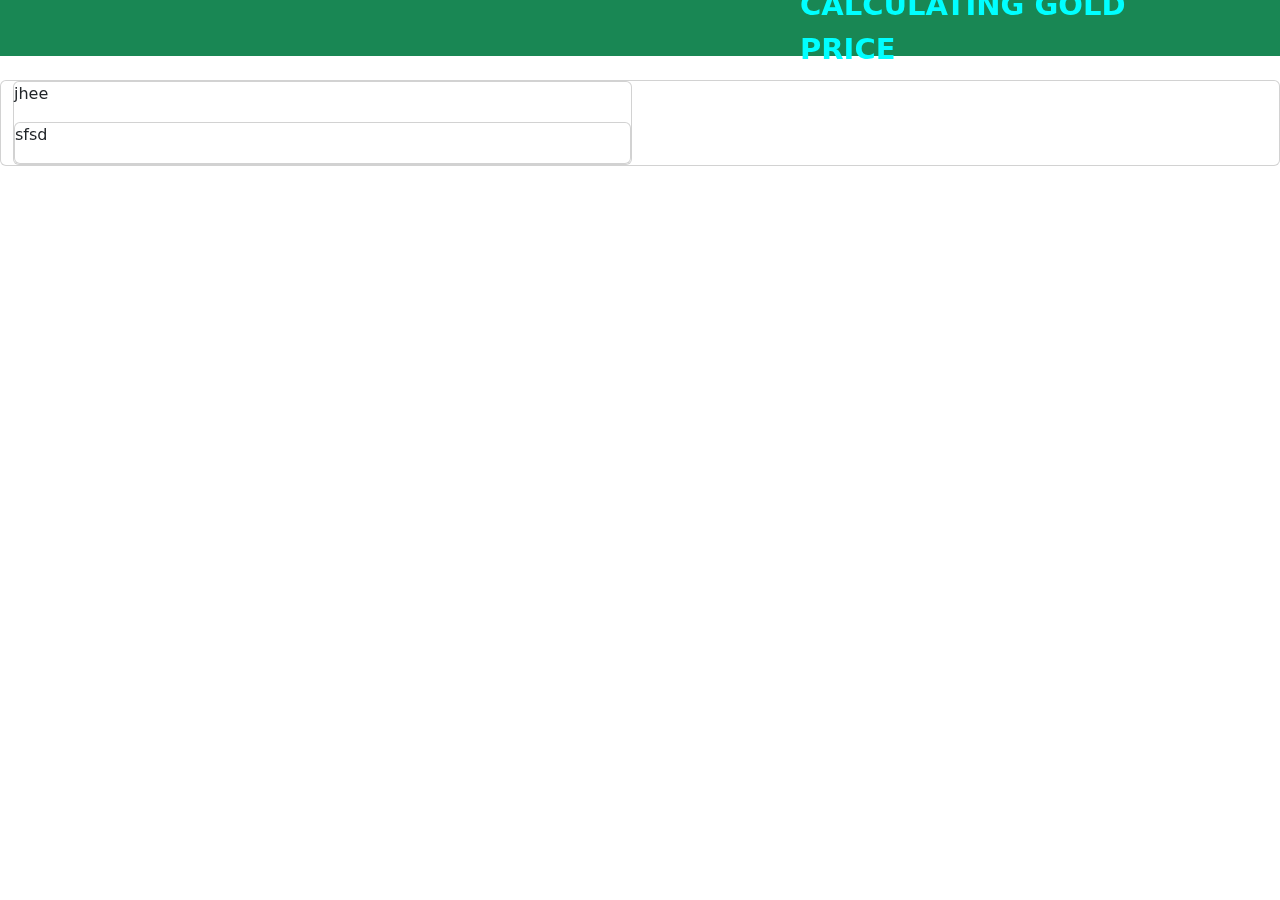
<file: .vscode/jewels/jewelery.html>
<!DOCTYPE html>
<html lang="en">
<head>
    <meta charset="UTF-8">
    <meta name="viewport" content="width=device-width, initial-scale=1.0">
    <link href="https://cdn.jsdelivr.net/npm/bootstrap@5.3.0/dist/css/bootstrap.min.css" rel="stylesheet">
 <link rel="stylesheet" type="text/css" href="mystyle.css">
  <script src="https://cdn.jsdelivr.net/npm/bootstrap@5.3.0/dist/js/bootstrap.bundle.min.js">
  </script>
  
  <link rel="stylesheet" type="text/html" href="script.js">
    <title>Jewelery</title>
</head>
<body>
    <nav class="navbar navbar-expand-sm d-flex container-fluid bg-success">
        <div class="container-fluid d-flex flex">
              <!-- <ul class="nav justify-content-center"> -->
            <a class="nav-link" href="#">CALCULATING GOLD PRICE</a>
        <!-- </ul>    -->
        <button class="navbar-toggler" type="button" data-bs-toggle="collapse" data-bs-target="#navbarNav" aria-controls="navbarNav" aria-expanded="false" aria-label="Toggle navigation">
            <span class="navbar-toggler-icon"></span>
          </button>
        </div>
        </nav><br>
        <div class="card d-flex container-fluid card01">
          <div class="row row-cols-2 g-3 ">
             <div class="col col1">
              <div class="card">
                 <div class="col col2 ">
                  <p>
                    jhee
                  </p>
                  

                  <div class="col ">
                    <div class="card">
                      <div class="row d-flex">
                      <div class="container d-flex">
                        <p>
                          sfsd
                        </p>
</file>
<file: style2.css>
.nav-link
{
    padding:40px;
    font-size: 29px;
    color: aqua;
    font-style: serif;
    font-weight: bold;
    border-radius: 1px;
    border-color: black;
    box-shadow: palegreen;
    justify-content: center;
    text-align: center;
    border-bottom: 1px;
    margin-top: 2px;
    margin-bottom: 3px;
    width: 100%;
}

.container-fluid
{
 padding: 20px;
 color: aqua;
 width: 100%;
 height: 60px;
}
.rounded
{
    width:max-content;
    height:22px;
    font-size: 12px;
    font-family: 'Franklin Gothic Medium', 'Arial Narrow', Arial, sans-serif;
    color: blue;
    font-display: green;

}
.para
{
    margin-inline-start: 5rem;
    width: 12rem;
    height: 6rem;
    text-align: end;
    position: relative;
    top: 2rem;
    right:-5px;

}
/* 28 to 38 */
/* .float-container {
    border: 3px solid #fff;
    padding: 20px;
}

.float-child {
    width: 50%;
    float: left;
    padding: 20px;
    border: 2px solid red;
}  */

/* 44 to  54*/

.flex-container {
    display: flex;
}

.flex-child {
    flex: 1;
    border: 2px solid yellow;
}  

.flex-child:first-child {
    margin-right: 20px;
} 
hr.hr1
{
    border:2px solid red;
}

hr.hr2
{
    border:2px solid rgb(106, 28, 231);
}

/* nav tag details */
.nav
{
    background-color: yellow;
}
.chain
{
    text-decoration: none;
    text-transform: uppercase;
    color: purple;
}
.chain
{
    border: #d81737;
    border-radius: 40rem;
    width: 10rem;
    align-content: center;
    text-align: center;
    padding: 1rem;
    color: crimson;
    text-decoration-line: none;
    font-weight: bold;
    font-size: revert;
    
}
#jewel {
    width: 16rem;
    height: 16rem;
}
.top
{
 margin-right: 4px;;
}

#cart1
{
    margin-right: 4rem;
}

.hit
{
 width: 8rem;
}
#cart1 {
    text-align: center;
    width: 9rem;
    border-style: groove;
    border-radius: 4px;
}
#bot
{
    width: 9rem;
    position: relative;
    align-self: center;
    color: rgb(241, 236, 236);
    font-weight: bold;
    background-color: #4CAF50;
}
.button
{
    background-color: rgb(16, 221, 61); 
    color: black; 
    border: 2px solid #040408;
    border-radius: 6px;

}
.button:hover
{
    background-color: #d81737;
    color: white;
}
#gross
{
 width: 7rem;
}
#pricein
{
 background: border-box;
}
#result
{
    background: border-box;
}
#cartlist
{
    background: border-box;
    border-bottom: 2px;
}
.h3, h3 {
    padding: 0.5rem;
    background-color: violet;
    text-align: center;
    font-size: 20px;
}  


/* spinner */
/* .loader
{
  position: fixed;
  top: 0;
  left: 0;
  width: 100vw;
  height: 100vh;
  display: flex;
  justify-content: center;
  align-items: center;
  background-color: #f7f9fb;
  transition: opacity 0.75s, visibility 0.75s;
}                      I
.loader-hidden{
  opacity: 0;
  visibility: hidden;
}
.loader::after
{
  content: "";
  width: 75px;
  height: 75px;
  border: 15px solid  #dddddd;
  border-top-color: #7449f5;
  border-radius: 50%;
  animation: loading 0.75s ease infinite;
}
@keyframes loading
   {
 from{
               I
    transform:rotate(0turn);
   }
  to{
     transform:rotate(1turn);
  }
} */

.loader {
  border: 4px solid #f3f3f3;
  border-top: 4px solid #3498db;
  border-radius: 50%;
  width: 30px;
  height: 30px;
  animation: spin 1s linear infinite;
  margin: 20px auto;
}

@keyframes spin {
  0% { transform: rotate(0deg); }
  100% { transform: rotate(360deg); }
}
</file>
<file: .vscode/jewels/mystyle.css>
.nav-link
{
    padding:50px;
    font-size: 29px;
    color: aqua;
    font-style: serif;
    font-weight: bold;
    border-radius: 1px;
    border-color: black;
    box-shadow: palegreen;
    justify-content: center;
    position: fixed;
    left:750px;
    border-bottom: 1px;
    margin-top: 2px;
    margin-bottom: 3px;
}
.flex
{
    padding:20px;
}
</file>
